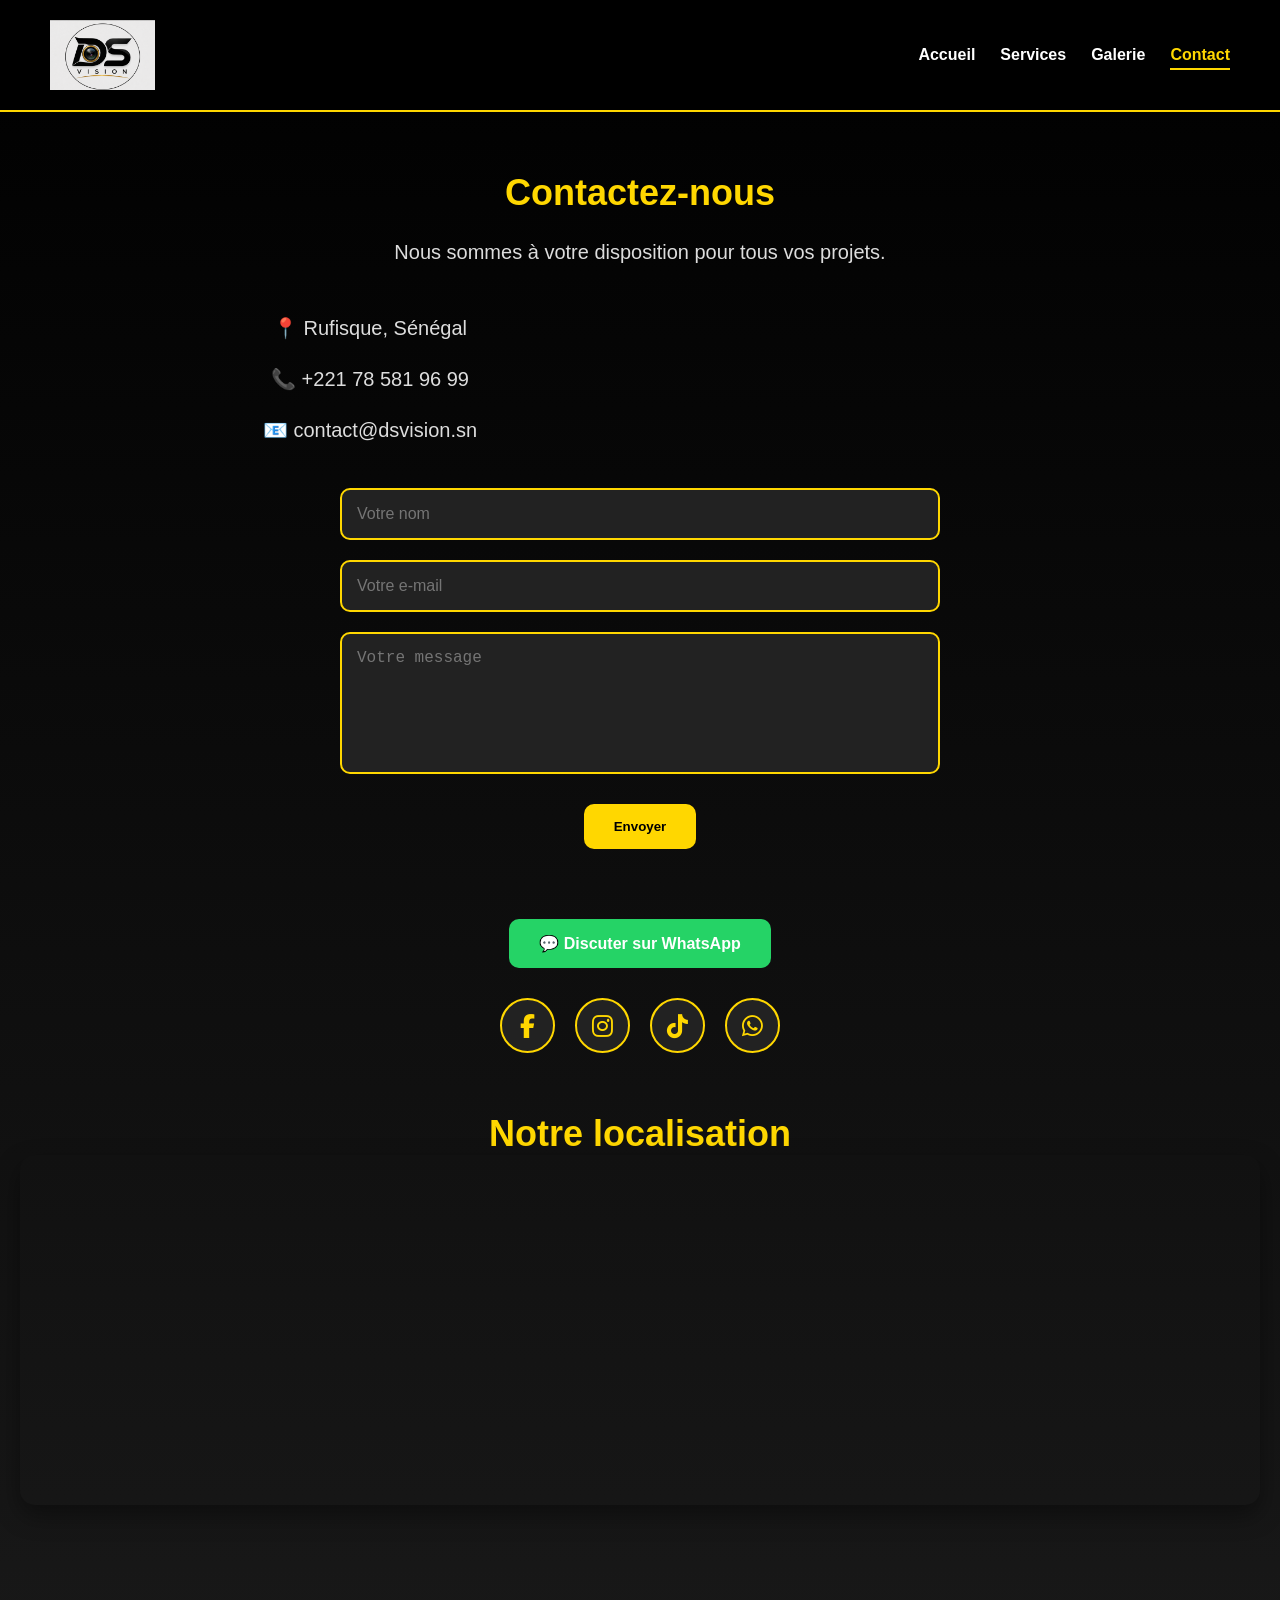
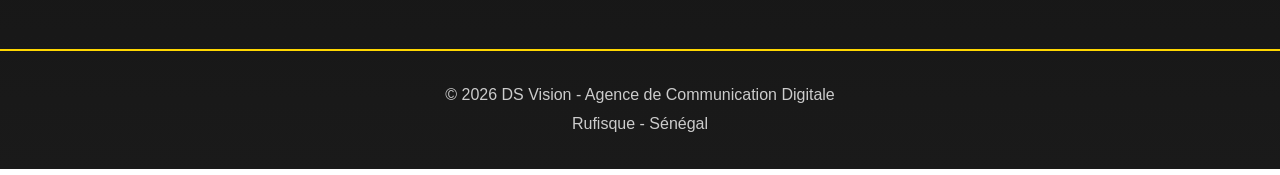
<file: contact.html>
<!DOCTYPE html>
<html lang="fr">

<head>
    <meta charset="UTF-8">
    <meta name="viewport" content="width=device-width, initial-scale=1.0">
    <title>Contact | DS Vision</title>

    <link rel="stylesheet" href="style.css">
    <link rel="stylesheet" href="https://cdnjs.cloudflare.com/ajax/libs/font-awesome/6.7.2/css/all.min.css">
</head>

<body>

    <header>
        <img src="images/logo.png" alt="Logo DS Vision">

        <button id="menuBtn" class="menu-btn" onclick="toggleMenu()">
            ☰
        </button>

        <nav id="menu">
            <a href="index.html">Accueil</a>
            <a href="services.html">Services</a>
            <a href="galerie.html">Galerie</a>
            <a href="contact.html" class="active">Contact</a>
        </nav>
    </header>

    <main>
        <section class="contact">
            <h2>Contactez-nous</h2>
            <p>Nous sommes à votre disposition pour tous vos projets.</p>

            <div class="contact-info">
                <p>📍 Rufisque, Sénégal</p>
                <p>📞 +221 78 581 96 99</p>
                <p>📧 contact@dsvision.sn</p>
            </div>

            <form class="contact-form">
                <input type="text" placeholder="Votre nom" required>
                <input type="email" placeholder="Votre e-mail" required>
                <textarea placeholder="Votre message" rows="6" required></textarea>
                <button type="submit" class="btn">Envoyer</button>
            </form>

            <a href="https://wa.me/221785819699" class="whatsapp-btn" target="_blank">
                💬 Discuter sur WhatsApp
            </a>
        </section>

        <div class="social-icons">
            <a href="#" target="_blank"><i class="fab fa-facebook-f"></i></a>
            <a href="#" target="_blank"><i class="fab fa-instagram"></i></a>
            <a href="#" target="_blank"><i class="fab fa-tiktok"></i></a>
            <a href="https://wa.me/221785819699" target="_blank"><i class="fab fa-whatsapp"></i></a>
        </div>

        <section class="map-section">
            <h2>Notre localisation</h2>
            <iframe
                src="https://www.google.com/maps?q=Rufisque,+Sénégal&output=embed"
                width="100%"
                height="350"
                style="border:0;"
                allowfullscreen=""
                loading="lazy">
            </iframe>
        </section>
    </main>

    <footer>
        <p>© 2026 DS Vision - Agence de Communication Digitale</p>
        <p>Rufisque - Sénégal</p>
    </footer>

    <script src="script.js"></script>

</body>

</html>
</file>
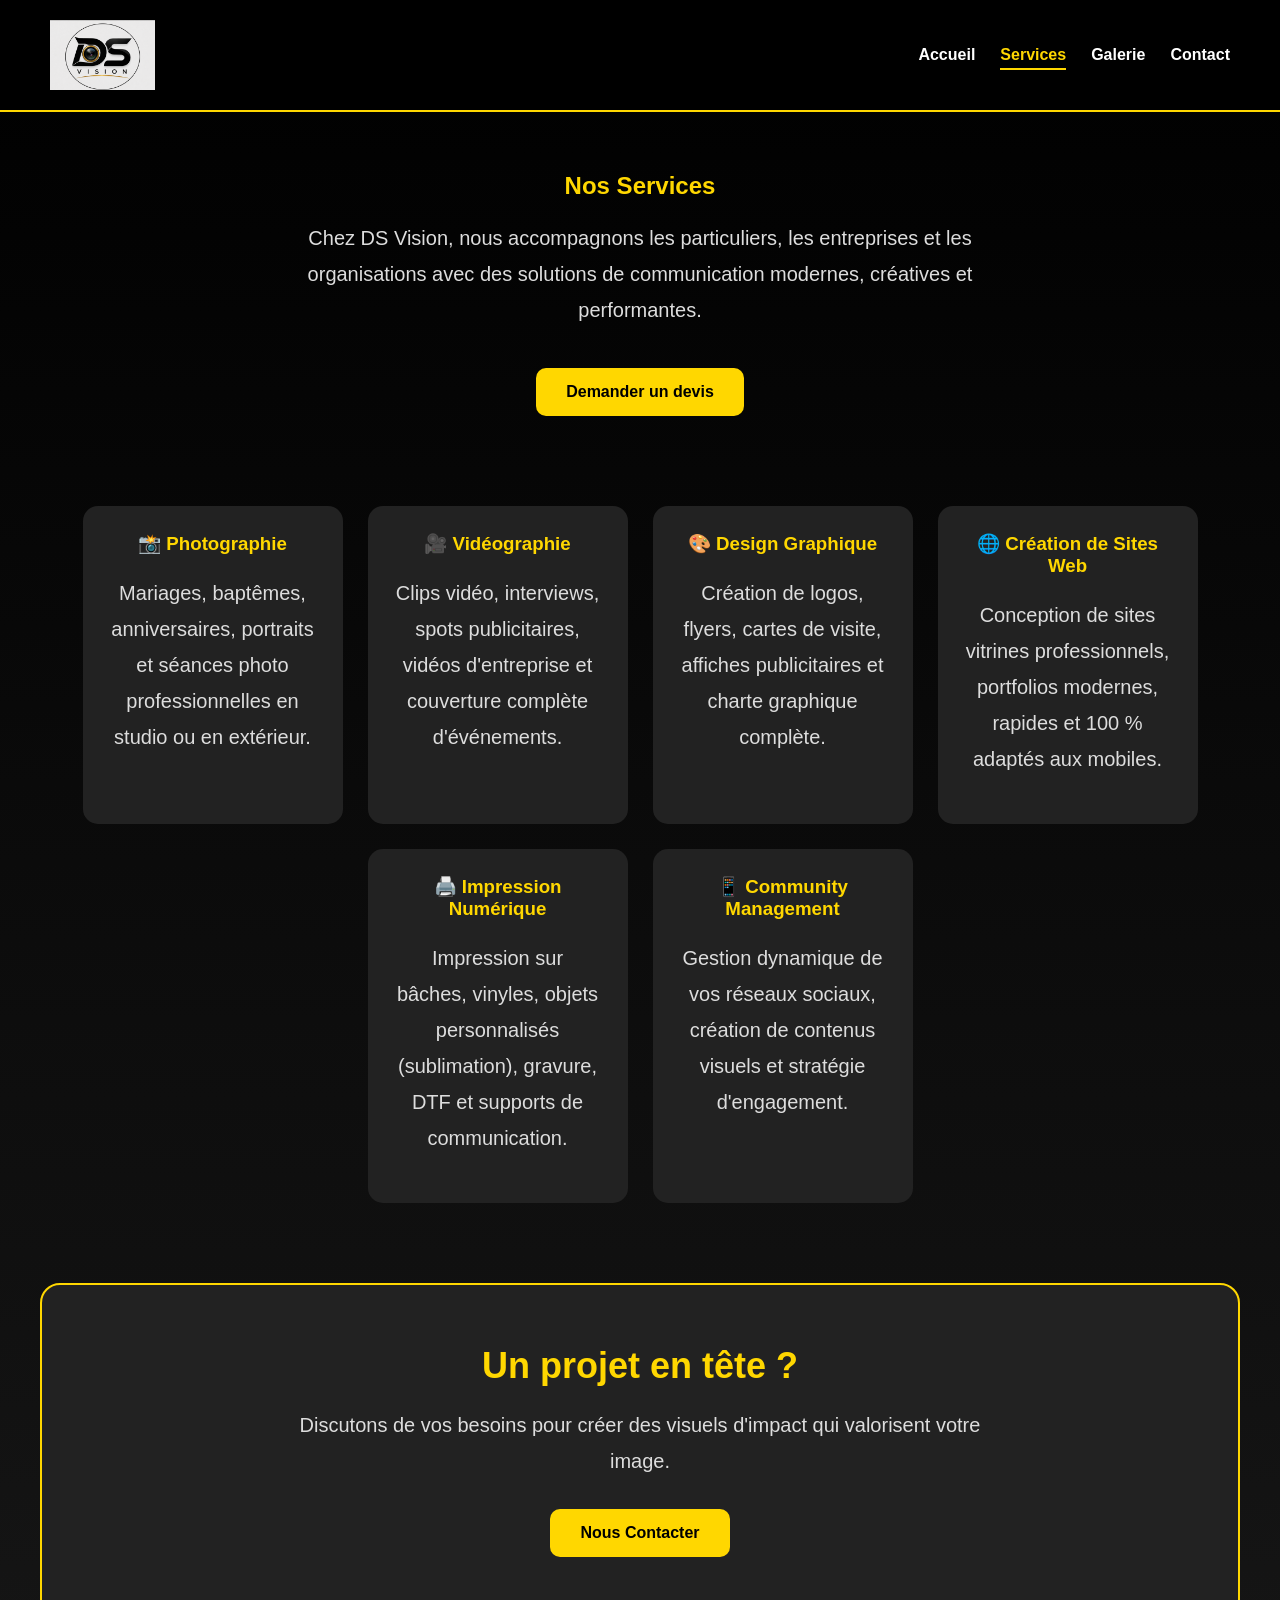
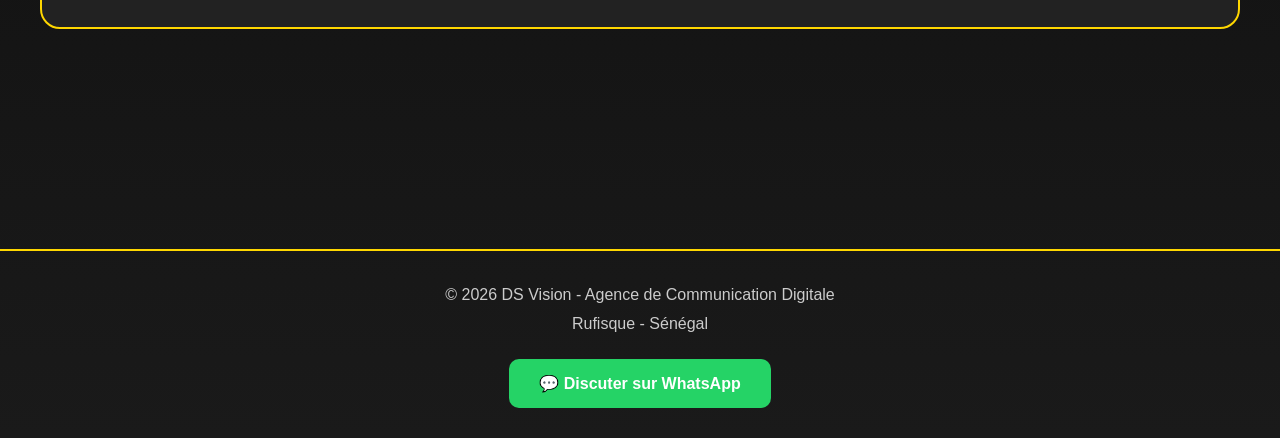
<file: services.html>
<!DOCTYPE html>
<html lang="fr">

<head>
    <meta charset="UTF-8">
    <meta name="viewport" content="width=device-width, initial-scale=1.0">
    <title>Nos Services | DS Vision</title>

    <link rel="stylesheet" href="style.css">
    <link rel="stylesheet" href="https://cdnjs.cloudflare.com/ajax/libs/font-awesome/6.7.2/css/all.min.css">
</head>

<body>

    <header>
        <img src="images/logo.png" alt="Logo DS Vision">

        <button id="menuBtn" class="menu-btn" onclick="toggleMenu()">
            ☰
        </button>

        <nav id="menu">
            <a href="index.html">Accueil</a>
            <a href="services.html" class="active">Services</a>
            <a href="galerie.html">Galerie</a>
            <a href="contact.html">Contact</a>
        </nav>
    </header>

    <main>
        <section class="hero-services">
            <h1>Nos Services</h1>
            <p>
                Chez DS Vision, nous accompagnons les particuliers, les entreprises et les organisations avec des solutions de communication modernes, créatives et performantes.
            </p>

            <div class="hero-buttons">
                <a href="contact.html" class="btn">Demander un devis</a>
            </div>
        </section>

        <!-- GRILLE DES SERVICES -->
        <section class="services">
            <div class="services-container">

                <div class="service">
                    <h3>📸 Photographie</h3>
                    <p>
                        Mariages, baptêmes, anniversaires, portraits et séances photo professionnelles en studio ou en extérieur.
                    </p>
                </div>

                <div class="service">
                    <h3>🎥 Vidéographie</h3>
                    <p>
                        Clips vidéo, interviews, spots publicitaires, vidéos d'entreprise et couverture complète d'événements.
                    </p>
                </div>

                <div class="service">
                    <h3>🎨 Design Graphique</h3>
                    <p>
                        Création de logos, flyers, cartes de visite, affiches publicitaires et charte graphique complète.
                    </p>
                </div>

                <div class="service">
                    <h3>🌐 Création de Sites Web</h3>
                    <p>
                        Conception de sites vitrines professionnels, portfolios modernes, rapides et 100 % adaptés aux mobiles.
                    </p>
                </div>

                <div class="service">
                    <h3>🖨️ Impression Numérique</h3>
                    <p>
                        Impression sur bâches, vinyles, objets personnalisés (sublimation), gravure, DTF et supports de communication.
                    </p>
                </div>

                <div class="service">
                    <h3>📱 Community Management</h3>
                    <p>
                        Gestion dynamique de vos réseaux sociaux, création de contenus visuels et stratégie d'engagement.
                    </p>
                </div>

            </div>
        </section>

        <!-- SECTION D'APPEL À L'ACTION -->
        <section class="cta">
            <h2>Un projet en tête ?</h2>
            <p>Discutons de vos besoins pour créer des visuels d'impact qui valorisent votre image.</p>
            <a href="contact.html" class="btn">Nous Contacter</a>
        </section>
    </main>

    <footer>
        <p>© 2026 DS Vision - Agence de Communication Digitale</p>
        <p>Rufisque - Sénégal</p>
        <a href="https://wa.me/221785819699" class="whatsapp-btn" target="_blank">
            💬 Discuter sur WhatsApp
        </a>
    </footer>

    <script src="script.js"></script>

</body>

</html>
</file>
<file: style.css>
/* ==========================================================================
   1. VARIABLES & REINITIALISATION
   ========================================================================== */
:root {
    --couleur-principale: gold;
    --couleur-secondaire: #1da851;
    --couleur-fond: #000000;
    --couleur-carte: #222222;
    --couleur-carte-alt: #1f1f1f;
    --texte-blanc: #ffffff;
    --texte-gris: #dddddd;
}

* {
    box-sizing: border-box;
    margin: 0;
    padding: 0;
}

body {
    font-family: Arial, Helvetica, sans-serif;
    background: linear-gradient(to bottom, var(--couleur-fond), #1a1a1a);
    color: var(--texte-blanc);
    text-align: center;
}

/* ==========================================================================
   2. TYPOGRAPHIE & ELEMENTS DE BASE
   ========================================================================== */
h1 {
    color: var(--couleur-principale);
}

h2 {
    color: var(--couleur-principale);
    font-size: 36px;
}

p {
    color: var(--texte-gris);
    line-height: 1.8;
}

/* ==========================================================================
   3. EN-TÊTE & NAVIGATION
   ========================================================================== */
header {
    display: flex;
    justify-content: space-between;
    align-items: center;
    padding: 20px 50px;
    background: var(--couleur-fond);
    border-bottom: 2px solid var(--couleur-principale);
    position: sticky;
    top: 0;
    z-index: 1000;
}

header img {
    height: 70px;
    transition: transform 0.3s ease, filter 0.3s ease;
    cursor: pointer;
}

header img:hover {
    transform: scale(1.08);
    filter: drop-shadow(0 0 10px var(--couleur-principale));
}

nav {
    display: flex;
    gap: 25px;
}

nav a {
    color: var(--texte-blanc);
    text-decoration: none;
    font-weight: bold;
    position: relative;
    transition: color 0.3s ease;
}

nav a::after {
    content: "";
    position: absolute;
    left: 0;
    bottom: -6px;
    width: 0;
    height: 2px;
    background: var(--couleur-principale);
    transition: width 0.3s ease;
}

nav a:hover::after,
nav a.active::after {
    width: 100%;
}

nav a:hover,
nav a.active {
    color: var(--couleur-principale);
}

.menu-btn {
    display: none;
    background: #c8a44d;
    color: var(--texte-blanc);
    border: none;
    padding: 10px 15px;
    font-size: 24px;
    cursor: pointer;
    border-radius: 8px;
}

/* ==========================================================================
   4. CONTENU PRINCIPAL & BOUTONS
   ========================================================================== */
main {
    padding: 60px 20px;
}

main p {
    max-width: 700px;
    margin: 20px auto;
    font-size: 20px;
}

.hero-buttons {
    margin: 30px auto;
}

.btn {
    display: inline-block;
    background: var(--couleur-principale);
    color: var(--couleur-fond);
    text-decoration: none;
    padding: 15px 30px;
    margin: 10px;
    border-radius: 10px;
    font-weight: bold;
    border: none;
    cursor: pointer;
    transition: transform 0.3s ease, background-color 0.3s ease, box-shadow 0.3s ease;
}

.btn:hover {
    background: var(--texte-blanc);
    color: var(--couleur-fond);
    transform: translateY(-3px) scale(1.02);
    box-shadow: 0 8px 20px rgba(255, 215, 0, 0.4);
}

.hero-image {
    margin-top: 50px;
}

.hero-image img {
    width: 350px;
    max-width: 90%;
    border-radius: 20px;
    border: 3px solid var(--couleur-principale);
    box-shadow: 0 10px 30px rgba(255, 215, 0, 0.3);
    transition: transform 0.3s ease;
}

.hero-image img:hover {
    transform: scale(1.05);
}

/* ==========================================================================
   5. SECTIONS & GRILLES (Services, Avantages, Portfolio, etc.)
   ========================================================================== */
.about, .gallery, .advantages, .portfolio, .why-us, .testimonials, .cta {
    margin: 80px 20px;
}

.services,
.services-container,
.advantages-container,
.portfolio-container,
.why-container,
.testimonial-container,
.stats,
.gallery-grid {
    display: flex;
    justify-content: center;
    flex-wrap: wrap;
    gap: 25px;
    margin-top: 40px;
}

.service,
.advantage,
.why-card,
.testimonial-card,
.stat-card,
.portfolio-card {
    background: var(--couleur-carte);
    border-radius: 15px;
    padding: 25px;
    transition: transform 0.3s ease, border-color 0.3s ease, box-shadow 0.3s ease;
    animation: apparition 0.8s ease;
}

.service, .why-card {
    width: 260px;
    border: 2px solid transparent;
}

.advantage {
    width: 280px;
    background: var(--couleur-carte-alt);
}

.service h3,
.advantage h3,
.why-card h3,
.portfolio-card h3,
.testimonial-card h4,
.stat-card h2 {
    color: var(--couleur-principale);
    transition: color 0.3s ease;
}

.service:hover h3,
.portfolio-card:hover h3 {
    color: var(--texte-blanc);
}

.service:hover,
.advantage:hover,
.why-card:hover,
.testimonial-card:hover {
    transform: translateY(-8px);
    border-color: var(--couleur-principale);
    box-shadow: 0 12px 25px rgba(255, 215, 0, 0.25);
}

/* STATISTIQUES */
.stat-card {
    width: 200px;
    border: 2px solid var(--couleur-principale);
}

.stat-card h2 {
    font-size: 42px;
    margin-bottom: 10px;
}

.stat-card:hover {
    transform: scale(1.05);
    box-shadow: 0 10px 25px rgba(255, 215, 0, 0.3);
}

/* TEMOIGNAGES */
.testimonial-card {
    width: 300px;
    border-left: 5px solid var(--couleur-principale);
}

.testimonial-card p {
    font-style: italic;
}

/* PORTFOLIO & GALERIE */
.portfolio-card {
    width: 280px;
    padding: 0;
    overflow: hidden;
    cursor: pointer;
}

.portfolio-card img {
    width: 100%;
    height: 250px;
    object-fit: cover;
    border-radius: 15px 15px 0 0;
    transition: transform 0.4s ease, border-color 0.4s ease, opacity 0.4s ease;
}

.portfolio-card h3 {
    padding: 20px;
}

.portfolio-card:hover {
    transform: translateY(-10px);
    box-shadow: 0 10px 25px rgba(255, 215, 0, 0.3);
}

.portfolio-card:hover img {
    transform: scale(1.08);
    opacity: 0.9;
}

.photo {
    width: 250px;
    overflow: hidden;
    border-radius: 15px;
    border: 2px solid var(--couleur-principale);
    cursor: pointer;
    box-shadow: 0 8px 20px rgba(0, 0, 0, 0.3);
    transition: transform 0.3s ease, box-shadow 0.3s ease;
}

.photo img {
    width: 100%;
    display: block;
    transition: transform 0.3s ease;
}

.photo:hover {
    transform: translateY(-8px);
    box-shadow: 0 15px 30px rgba(255, 215, 0, 0.3);
}

.photo:hover img {
    transform: scale(1.08);
}

/* CALL TO ACTION */
.cta {
    padding: 60px 20px;
    background: var(--couleur-carte);
    border: 2px solid var(--couleur-principale);
    border-radius: 20px;
}

.cta p {
    max-width: 700px;
    margin: 20px auto;
}

/* ==========================================================================
   6. CONTACT & FORMULAIRE
   ========================================================================== */
.contact-info {
    margin-top: 40px;
}

.contact-info p {
    font-size: 20px;
    margin: 15px 0;
}

.contact-form {
    max-width: 600px;
    margin: 40px auto;
    display: flex;
    flex-direction: column;
    gap: 20px;
}

.contact-form input,
.contact-form textarea {
    padding: 15px;
    border: 2px solid var(--couleur-principale);
    border-radius: 10px;
    background: var(--couleur-carte);
    color: var(--texte-blanc);
    font-size: 16px;
    outline: none;
    transition: border-color 0.3s ease, box-shadow 0.3s ease;
}

.contact-form textarea {
    resize: none;
}

.contact-form input:focus,
.contact-form textarea:focus {
    border-color: var(--texte-blanc);
    box-shadow: 0 0 15px rgba(255, 255, 255, 0.3);
}

.contact-form .btn {
    align-self: center;
}

/* ==========================================================================
   7. PIED DE PAGE & RESEAUX
   ========================================================================== */
footer {
    margin-top: 80px;
    padding: 30px 20px;
    border-top: 2px solid var(--couleur-principale);
    text-align: center;
}

footer p {
    color: #cccccc;
}

.whatsapp-btn {
    display: inline-block;
    margin-top: 20px;
    background: #25D366;
    color: var(--texte-blanc);
    text-decoration: none;
    padding: 15px 30px;
    border-radius: 10px;
    font-weight: bold;
    transition: background-color 0.3s ease, transform 0.3s ease;
}

.whatsapp-btn:hover {
    background: var(--couleur-secondaire);
    transform: translateY(-3px);
}

.social-icons {
    margin-top: 30px;
    display: flex;
    justify-content: center;
    gap: 20px;
}

.social-icons a {
    width: 55px;
    height: 55px;
    background: var(--couleur-carte);
    color: var(--couleur-principale);
    border: 2px solid var(--couleur-principale);
    border-radius: 50%;
    display: flex;
    justify-content: center;
    align-items: center;
    text-decoration: none;
    font-size: 24px;
    transition: background-color 0.3s ease, color 0.3s ease, transform 0.3s ease;
}

.social-icons a:hover {
    background: var(--couleur-principale);
    color: var(--couleur-fond);
    transform: translateY(-5px);
}

.map-section {
    margin-top: 60px;
}

.map-section iframe {
    border-radius: 15px;
    box-shadow: 0 10px 25px rgba(0, 0, 0, 0.4);
}

/* ==========================================================================
   8. LIGHTBOX
   ========================================================================== */
.lightbox {
    display: none;
    position: fixed;
    top: 0;
    left: 0;
    width: 100%;
    height: 100%;
    background: rgba(0, 0, 0, 0.9);
    justify-content: center;
    align-items: center;
    z-index: 9999;
}

.lightbox img {
    max-width: 90%;
    max-height: 85vh;
    border-radius: 10px;
    object-fit: contain;
}

#closeLightbox {
    position: absolute;
    top: 20px;
    right: 30px;
    color: var(--texte-blanc);
    font-size: 40px;
    cursor: pointer;
    transition: color 0.3s ease, transform 0.3s ease;
}

#closeLightbox:hover {
    color: var(--couleur-principale);
    transform: scale(1.15);
}

#prevBtn,
#nextBtn {
    position: absolute;
    top: 50%;
    transform: translateY(-50%);
    background: rgba(0, 0, 0, 0.7);
    color: var(--couleur-principale);
    border: 2px solid var(--couleur-principale);
    border-radius: 50%;
    width: 50px;
    height: 50px;
    font-size: 25px;
    cursor: pointer;
    display: flex;
    justify-content: center;
    align-items: center;
    transition: background-color 0.3s ease, color 0.3s ease, transform 0.3s ease;
}

#prevBtn { left: 30px; }
#nextBtn { right: 30px; }

#prevBtn:hover,
#nextBtn:hover {
    background: var(--couleur-principale);
    color: var(--couleur-fond);
    transform: translateY(-50%) scale(1.1);
}

/* ==========================================================================
   9. ANIMATIONS & RESPONSIVE DESIGN
   ========================================================================== */
@keyframes apparition {
    from {
        opacity: 0;
        transform: translateY(40px);
    }
    to {
        opacity: 1;
        transform: translateY(0);
    }
}

@media (max-width: 768px) {
    header {
        flex-wrap: wrap;
        padding: 20px;
    }

    .menu-btn {
        display: block;
    }

    nav {
        display: none;
        width: 100%;
        flex-direction: column;
        margin-top: 15px;
        gap: 10px;
    }

    nav.active {
        display: flex;
    }

    nav a {
        padding: 10px 0;
    }

    .photo {
        width: 90%;
        max-width: 300px;
    }

    .lightbox img {
        max-width: 85%;
        max-height: 75vh;
    }

    #prevBtn { left: 10px; }
    #nextBtn { right: 10px; }
    #closeLightbox {
        top: 10px;
        right: 15px;
        font-size: 32px;
    }
}
</file>
